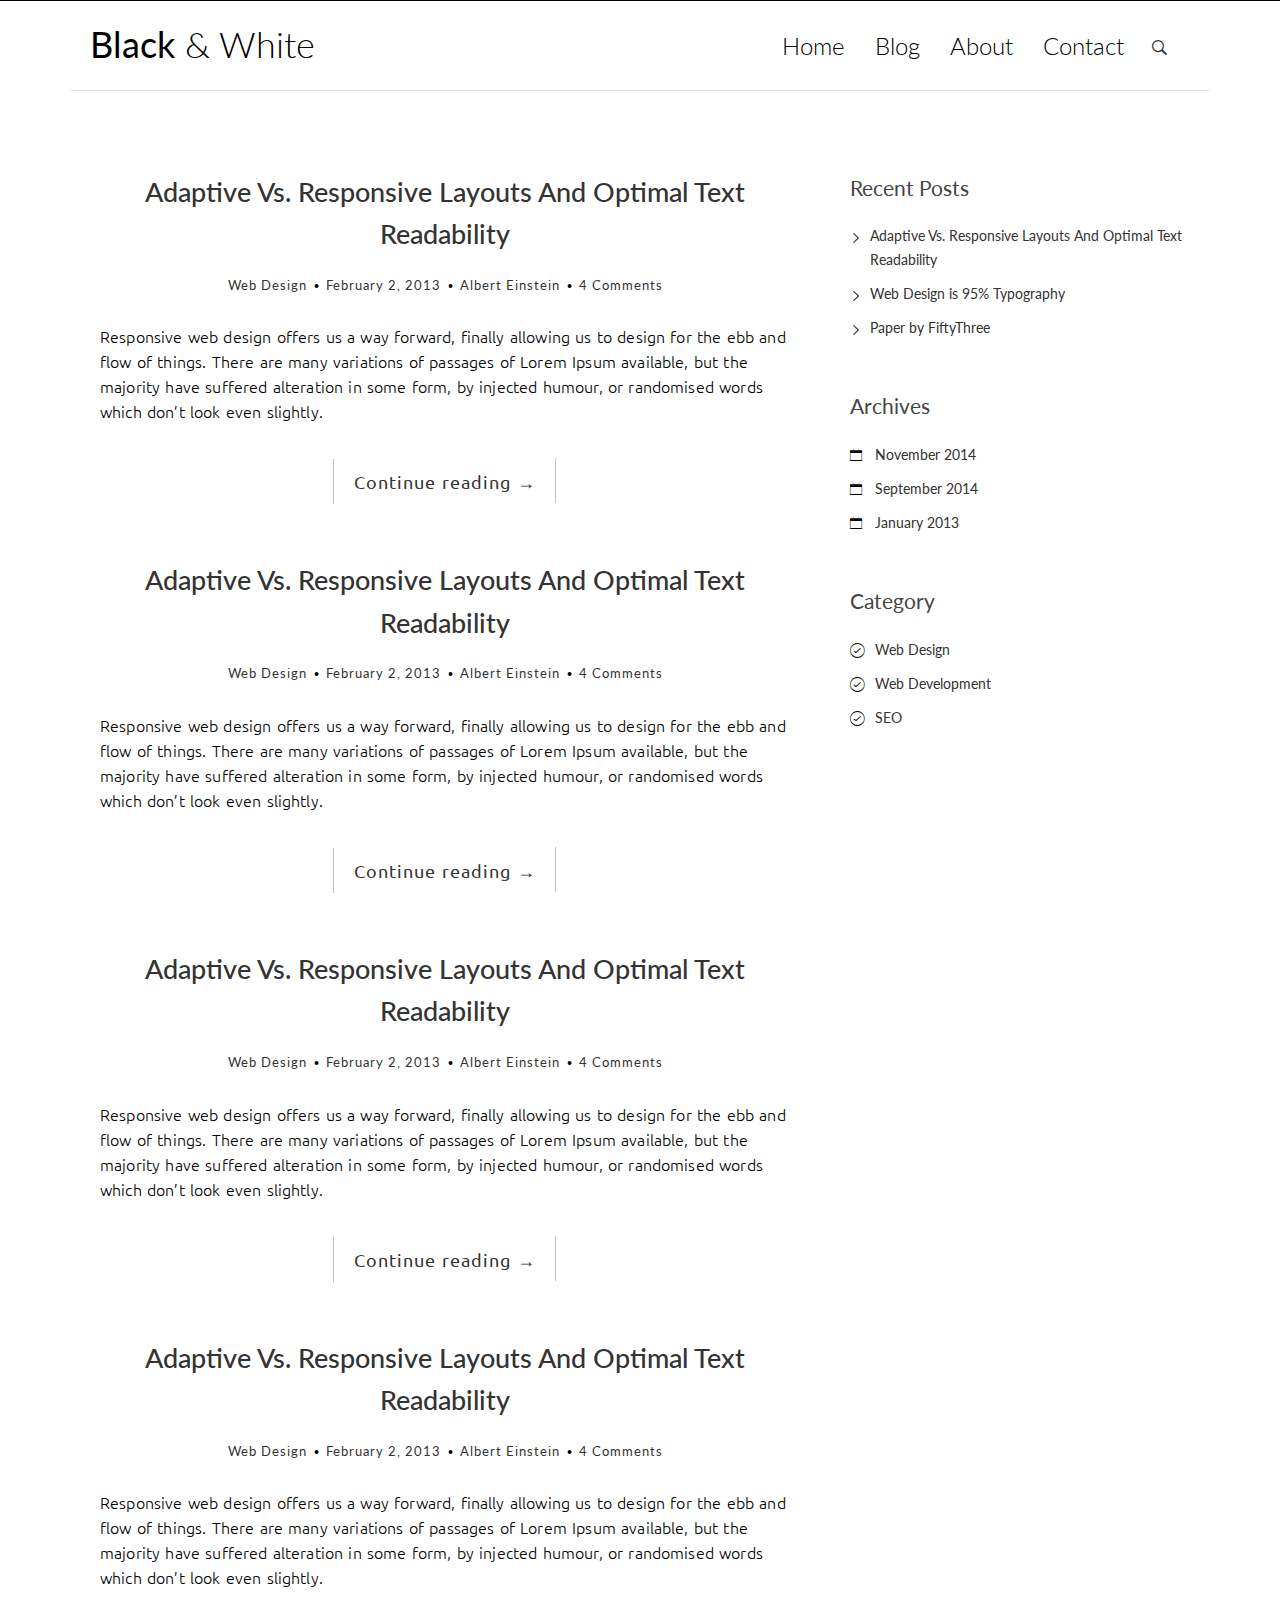
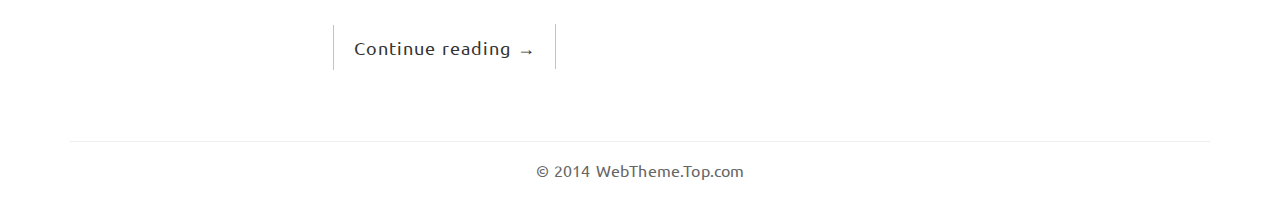
<file: index.html>
<!DOCTYPE html>
  <!----

  ██     ██ ███████ ██████  ████████ ██   ██ ███████ ███    ███ ███████    ████████  ██████  ██████  
  ██     ██ ██      ██   ██    ██    ██   ██ ██      ████  ████ ██            ██    ██    ██ ██   ██ 
  ██  █  ██ █████   ██████     ██    ███████ █████   ██ ████ ██ █████         ██    ██    ██ ██████  
  ██ ███ ██ ██      ██   ██    ██    ██   ██ ██      ██  ██  ██ ██            ██    ██    ██ ██      
   ███ ███  ███████ ██████     ██    ██   ██ ███████ ██      ██ ███████ ██    ██     ██████  ██      
     
              __Collect and Distribute__
                https://www.webtheme.top
  ---->
  

  <!DOCTYPE html>
  <!----

  ██     ██ ███████ ██████  ████████ ██   ██ ███████ ███    ███ ███████    ████████  ██████  ██████  
  ██     ██ ██      ██   ██    ██    ██   ██ ██      ████  ████ ██            ██    ██    ██ ██   ██ 
  ██  █  ██ █████   ██████     ██    ███████ █████   ██ ████ ██ █████         ██    ██    ██ ██████  
  ██ ███ ██ ██      ██   ██    ██    ██   ██ ██      ██  ██  ██ ██            ██    ██    ██ ██      
   ███ ███  ███████ ██████     ██    ██   ██ ███████ ██      ██ ███████ ██    ██     ██████  ██      
     
              __Collect and Distribute__
                https://www.webtheme.top
  ---->
  
	<head>
		<title>Black &amp; White</title>

		<!-- meta -->
		<meta charset="UTF-8">
	    <meta name="viewport" content="width=device-width, initial-scale=1">

	    <!-- css -->
		<link rel="stylesheet" href="css/bootstrap.min.css">
		<link rel="stylesheet" href="css/ionicons.min.css">
		<link rel="stylesheet" href="css/pace.css">
	    <link rel="stylesheet" href="css/custom.css">

	    <!-- js -->
	    <script src="js/jquery-2.1.3.min.js"></script>
	    <script src="js/bootstrap.min.js"></script>
	    <script src="js/pace.min.js"></script>
	    <script src="js/modernizr.custom.js"></script>
	</head>

	<body>
		<div class="container">	
			<header id="site-header">
				<div class="row">
					<div class="col-md-4 col-sm-5 col-xs-8">
						<div class="logo">
							<h1><a href="index.html"><b>Black</b> &amp; White</a></h1>
						</div>
					</div><!-- col-md-4 -->
					<div class="col-md-8 col-sm-7 col-xs-4">
						<nav class="main-nav" role="navigation">
							<div class="navbar-header">
  								<button type="button" id="trigger-overlay" class="navbar-toggle">
    								<span class="ion-navicon"></span>
  								</button>
							</div>

							<div class="collapse navbar-collapse" id="bs-example-navbar-collapse-1">
  								<ul class="nav navbar-nav navbar-right">
    								<li class="cl-effect-11"><a href="index.html" data-hover="Home">Home</a></li>
    								<li class="cl-effect-11"><a href="full-width.html" data-hover="Blog">Blog</a></li>
    								<li class="cl-effect-11"><a href="about.html" data-hover="About">About</a></li>
    								<li class="cl-effect-11"><a href="contact.html" data-hover="Contact">Contact</a></li>
  								</ul>
							</div><!-- /.navbar-collapse -->
						</nav>
						<div id="header-search-box">
							<a id="search-menu" href="#"><span id="search-icon" class="ion-ios-search-strong"></span></a>
							<div id="search-form" class="search-form">
								<form role="search" method="get" id="searchform" action="#">
									<input type="search" placeholder="Search" required>
									<button type="submit"><span class="ion-ios-search-strong"></span></button>
								</form>				
							</div>
						</div>
					</div><!-- col-md-8 -->
				</div>
			</header>
		</div>

		<div class="content-body">
			<div class="container">
				<div class="row">
					<main class="col-md-8">
						<article class="post post-1">
							<header class="entry-header">
								<h1 class="entry-title">
									<a href="single.html">Adaptive Vs. Responsive Layouts And Optimal Text Readability</a>
								</h1>
								<div class="entry-meta">
									<span class="post-category"><a href="#">Web Design</a></span>
			
									<span class="post-date"><a href="#"><time class="entry-date" datetime="2012-11-09T23:15:57+00:00">February 2, 2013</time></a></span>
			
									<span class="post-author"><a href="#">Albert Einstein</a></span>
			
									<span class="comments-link"><a href="#">4 Comments</a></span>
								</div>
							</header>
							<div class="entry-content clearfix">
								<p>Responsive web design offers us a way forward, finally allowing us to design for the ebb and flow of things. There are many variations of passages of Lorem Ipsum available, but the majority have suffered alteration in some form, by injected humour, or randomised words which don’t look even slightly.</p>
								<div class="read-more cl-effect-14">
									<a href="single.html" class="more-link">Continue reading <span class="meta-nav">→</span></a>
								</div>
							</div>
						</article>

						<article class="post post-2">
							<header class="entry-header">
								<h1 class="entry-title">
									<a href="single.html">Adaptive Vs. Responsive Layouts And Optimal Text Readability</a>
								</h1>
								<div class="entry-meta">
									<span class="post-category"><a href="#">Web Design</a></span>
			
									<span class="post-date"><a href="#"><time class="entry-date" datetime="2012-11-09T23:15:57+00:00">February 2, 2013</time></a></span>
			
									<span class="post-author"><a href="#">Albert Einstein</a></span>
			
									<span class="comments-link"><a href="#">4 Comments</a></span>
								</div>
							</header>
							<div class="entry-content clearfix">
								<p>Responsive web design offers us a way forward, finally allowing us to design for the ebb and flow of things. There are many variations of passages of Lorem Ipsum available, but the majority have suffered alteration in some form, by injected humour, or randomised words which don’t look even slightly.</p>
								<div class="read-more cl-effect-14">
									<a href="single.html" class="more-link">Continue reading <span class="meta-nav">→</span></a>
								</div>
							</div>
						</article>

						<article class="post post-3">
							<header class="entry-header">
								<h1 class="entry-title">
									<a href="single.html">Adaptive Vs. Responsive Layouts And Optimal Text Readability</a>
								</h1>
								<div class="entry-meta">
									<span class="post-category"><a href="#">Web Design</a></span>
			
									<span class="post-date"><a href="#"><time class="entry-date" datetime="2012-11-09T23:15:57+00:00">February 2, 2013</time></a></span>
			
									<span class="post-author"><a href="#">Albert Einstein</a></span>
			
									<span class="comments-link"><a href="#">4 Comments</a></span>
								</div>
							</header>
							<div class="entry-content clearfix">
								<p>Responsive web design offers us a way forward, finally allowing us to design for the ebb and flow of things. There are many variations of passages of Lorem Ipsum available, but the majority have suffered alteration in some form, by injected humour, or randomised words which don’t look even slightly.</p>
								<div class="read-more cl-effect-14">
									<a href="single.html" class="more-link">Continue reading <span class="meta-nav">→</span></a>
								</div>
							</div>
						</article>

						<article class="post post-4">
							<header class="entry-header">
								<h1 class="entry-title">
									<a href="single.html">Adaptive Vs. Responsive Layouts And Optimal Text Readability</a>
								</h1>
								<div class="entry-meta">
									<span class="post-category"><a href="#">Web Design</a></span>
			
									<span class="post-date"><a href="#"><time class="entry-date" datetime="2012-11-09T23:15:57+00:00">February 2, 2013</time></a></span>
			
									<span class="post-author"><a href="#">Albert Einstein</a></span>
			
									<span class="comments-link"><a href="#">4 Comments</a></span>
								</div>
							</header>
							<div class="entry-content clearfix">
								<p>Responsive web design offers us a way forward, finally allowing us to design for the ebb and flow of things. There are many variations of passages of Lorem Ipsum available, but the majority have suffered alteration in some form, by injected humour, or randomised words which don’t look even slightly.</p>
								<div class="read-more cl-effect-14">
									<a href="single.html" class="more-link">Continue reading <span class="meta-nav">→</span></a>
								</div>
							</div>
						</article>
					</main>
					<aside class="col-md-4">
						<div class="widget widget-recent-posts">		
							<h3 class="widget-title">Recent Posts</h3>		
							<ul>
								<li>
									<a href="#">Adaptive Vs. Responsive Layouts And Optimal Text Readability</a>
								</li>
								<li>
									<a href="#">Web Design is 95% Typography</a>
								</li>
								<li>
									<a href="#">Paper by FiftyThree</a>
								</li>
							</ul>
						</div>
						<div class="widget widget-archives">		
							<h3 class="widget-title">Archives</h3>		
							<ul>
								<li>
									<a href="#">November 2014</a>
								</li>
								<li>
									<a href="#">September 2014</a>
								</li>
								<li>
									<a href="#">January 2013</a>
								</li>
							</ul>
						</div>

						<div class="widget widget-category">		
							<h3 class="widget-title">Category</h3>		
							<ul>
								<li>
									<a href="#">Web Design</a>
								</li>
								<li>
									<a href="#">Web Development</a>
								</li>
								<li>
									<a href="#">SEO</a>
								</li>
							</ul>
						</div>
					</aside>
				</div>
			</div>
		</div>
		<footer id="site-footer">
			<div class="container">
				<div class="row">
					<div class="col-md-12">
						<p class="copyright">&copy; 2014 WebTheme.Top.com</p>
					</div>
				</div>
			</div>
		</footer>

		<!-- Mobile Menu -->
		<div class="overlay overlay-hugeinc">
			<button type="button" class="overlay-close"><span class="ion-ios-close-empty"></span></button>
			<nav>
				<ul>
					<li><a href="index.html">Home</a></li>
					<li><a href="full-width.html">Blog</a></li>
					<li><a href="about.html">About</a></li>
					<li><a href="contact.html">Contact</a></li>
				</ul>
			</nav>
		</div>

		<script src="js/script.js"></script>

	</body>
</html>
</file>
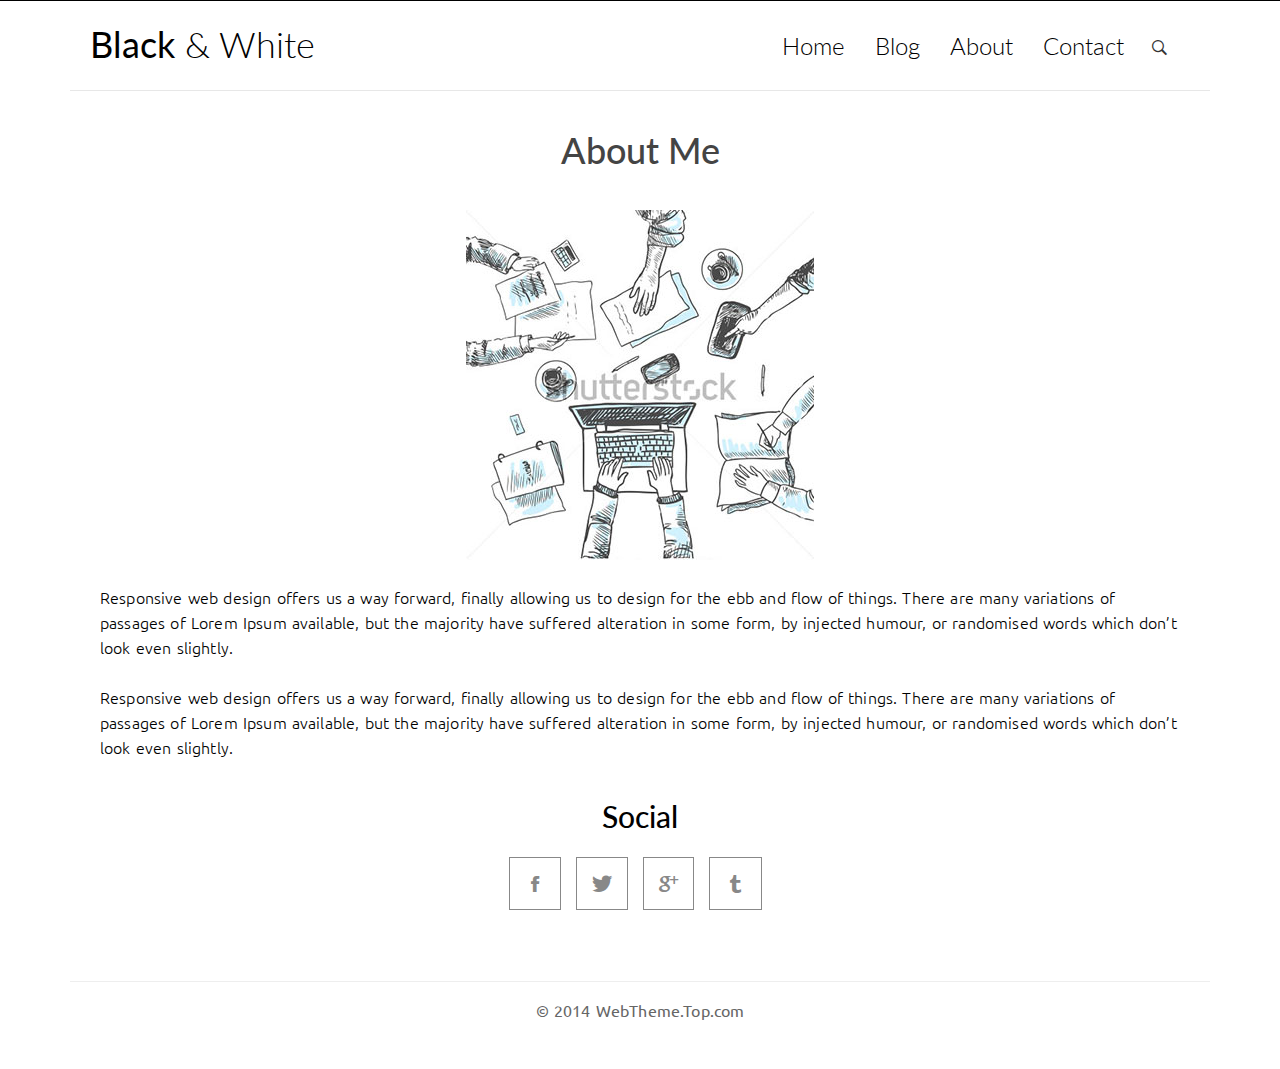
<file: about.html>
<!DOCTYPE html>
  <!----

  ██     ██ ███████ ██████  ████████ ██   ██ ███████ ███    ███ ███████    ████████  ██████  ██████  
  ██     ██ ██      ██   ██    ██    ██   ██ ██      ████  ████ ██            ██    ██    ██ ██   ██ 
  ██  █  ██ █████   ██████     ██    ███████ █████   ██ ████ ██ █████         ██    ██    ██ ██████  
  ██ ███ ██ ██      ██   ██    ██    ██   ██ ██      ██  ██  ██ ██            ██    ██    ██ ██      
   ███ ███  ███████ ██████     ██    ██   ██ ███████ ██      ██ ███████ ██    ██     ██████  ██      
     
              __Collect and Distribute__
                https://www.webtheme.top
  ---->
  

  <!DOCTYPE html>
  <!----

  ██     ██ ███████ ██████  ████████ ██   ██ ███████ ███    ███ ███████    ████████  ██████  ██████  
  ██     ██ ██      ██   ██    ██    ██   ██ ██      ████  ████ ██            ██    ██    ██ ██   ██ 
  ██  █  ██ █████   ██████     ██    ███████ █████   ██ ████ ██ █████         ██    ██    ██ ██████  
  ██ ███ ██ ██      ██   ██    ██    ██   ██ ██      ██  ██  ██ ██            ██    ██    ██ ██      
   ███ ███  ███████ ██████     ██    ██   ██ ███████ ██      ██ ███████ ██    ██     ██████  ██      
     
              __Collect and Distribute__
                https://www.webtheme.top
  ---->
  
	<head>
		<title>Black &amp; White</title>

		<!-- meta -->
		<meta charset="UTF-8">
	    <meta name="viewport" content="width=device-width, initial-scale=1">

	    <!-- css -->
		<link rel="stylesheet" href="css/bootstrap.min.css">
		<link rel="stylesheet" href="css/ionicons.min.css">
		<link rel="stylesheet" href="css/pace.css">
	    <link rel="stylesheet" href="css/custom.css">

	    <!-- js -->
	    <script src="js/jquery-2.1.3.min.js"></script>
	    <script src="js/bootstrap.min.js"></script>
	    <script src="js/pace.min.js"></script>
	    <script src="js/modernizr.custom.js"></script>
	</head>

	<body id="page">
		<div class="container">	
			<header id="site-header">
				<div class="row">
					<div class="col-md-4 col-sm-5 col-xs-8">
						<div class="logo">
							<h1><a href="index.html"><b>Black</b> &amp; White</a></h1>
						</div>
					</div><!-- col-md-4 -->
					<div class="col-md-8 col-sm-7 col-xs-4">
						<nav class="main-nav" role="navigation">
							<div class="navbar-header">
  								<button type="button" id="trigger-overlay" class="navbar-toggle">
    								<span class="ion-navicon"></span>
  								</button>
							</div>

							<div class="collapse navbar-collapse" id="bs-example-navbar-collapse-1">
  								<ul class="nav navbar-nav navbar-right">
    								<li class="cl-effect-11"><a href="index.html" data-hover="Home">Home</a></li>
    								<li class="cl-effect-11"><a href="full-width.html" data-hover="Blog">Blog</a></li>
    								<li class="cl-effect-11"><a href="about.html" data-hover="About">About</a></li>
    								<li class="cl-effect-11"><a href="contact.html" data-hover="Contact">Contact</a></li>
  								</ul>
							</div><!-- /.navbar-collapse -->
						</nav>
						<div id="header-search-box">
							<a id="search-menu" href="#"><span id="search-icon" class="ion-ios-search-strong"></span></a>
							<div id="search-form" class="search-form">
								<form role="search" method="get" id="searchform" action="#">
									<input type="search" placeholder="Search" required>
									<button type="submit"><span class="ion-ios-search-strong"></span></button>
								</form>				
							</div>
						</div>
					</div><!-- col-md-8 -->
				</div>
			</header>
		</div>

		<div class="content-body">
			<div class="container">
				<div class="row">
					<main class="col-md-12">
						<h1 class="page-title">About Me</h1>
						<article class="post">
							<div class="entry-content clearfix">
								<figure class="img-responsive-center">
									<img class="img-responsive" src="img/me.jpg" alt="Developer Image">
								</figure>
								<p>Responsive web design offers us a way forward, finally allowing us to design for the ebb and flow of things. There are many variations of passages of Lorem Ipsum available, but the majority have suffered alteration in some form, by injected humour, or randomised words which don’t look even slightly.</p>
								<p>Responsive web design offers us a way forward, finally allowing us to design for the ebb and flow of things. There are many variations of passages of Lorem Ipsum available, but the majority have suffered alteration in some form, by injected humour, or randomised words which don’t look even slightly.</p>
								<div class="height-40px"></div>
								<h2 class="title text-center">Social</h2>
								<ul class="social">
									<li class="facebook"><a href="#"><span class="ion-social-facebook"></span></a></li>
									<li class="twitter"><a href="#"><span class="ion-social-twitter"></span></a></li>
									<li class="google-plus"><a href="#"><span class="ion-social-googleplus"></span></a></li>
									<li class="tumblr"><a href="#"><span class="ion-social-tumblr"></span></a></li>
								</ul>
							</div>
						</article>
					</main>
				</div>
			</div>
		</div>
		<footer id="site-footer">
			<div class="container">
				<div class="row">
					<div class="col-md-12">
						<p class="copyright">&copy; 2014 WebTheme.Top.com</p>
					</div>
				</div>
			</div>
		</footer>

		<!-- Mobile Menu -->
		<div class="overlay overlay-hugeinc">
			<button type="button" class="overlay-close"><span class="ion-ios-close-empty"></span></button>
			<nav>
				<ul>
					<li><a href="index.html">Home</a></li>
					<li><a href="full-width.html">Blog</a></li>
					<li><a href="about.html">About</a></li>
					<li><a href="contact.html">Contact</a></li>
				</ul>
			</nav>
		</div>

		<script src="js/script.js"></script>
		
	</body>
</html>
</file>
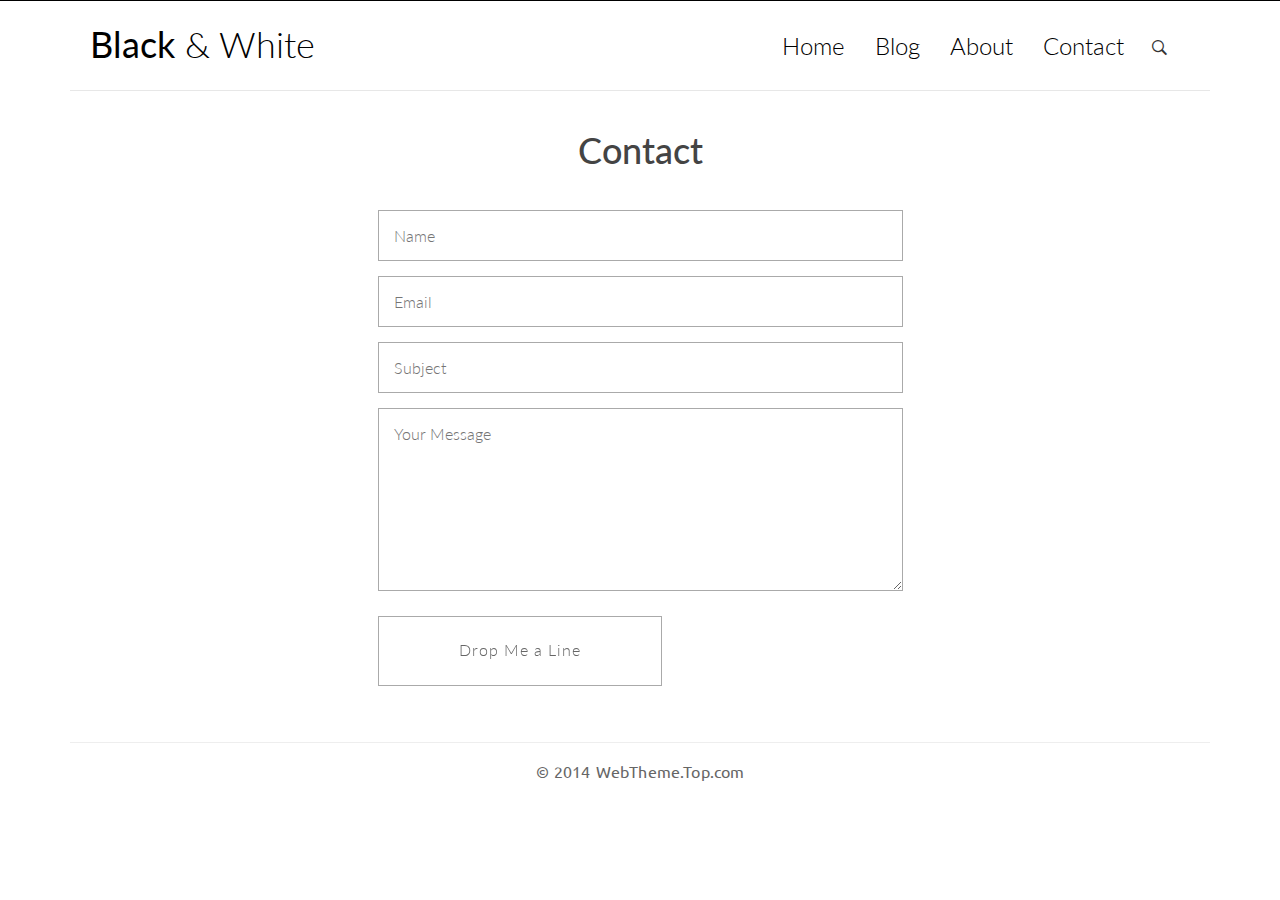
<file: contact.html>
<!DOCTYPE html>
  <!----

  ██     ██ ███████ ██████  ████████ ██   ██ ███████ ███    ███ ███████    ████████  ██████  ██████  
  ██     ██ ██      ██   ██    ██    ██   ██ ██      ████  ████ ██            ██    ██    ██ ██   ██ 
  ██  █  ██ █████   ██████     ██    ███████ █████   ██ ████ ██ █████         ██    ██    ██ ██████  
  ██ ███ ██ ██      ██   ██    ██    ██   ██ ██      ██  ██  ██ ██            ██    ██    ██ ██      
   ███ ███  ███████ ██████     ██    ██   ██ ███████ ██      ██ ███████ ██    ██     ██████  ██      
     
              __Collect and Distribute__
                https://www.webtheme.top
  ---->
  

  <!DOCTYPE html>
  <!----

  ██     ██ ███████ ██████  ████████ ██   ██ ███████ ███    ███ ███████    ████████  ██████  ██████  
  ██     ██ ██      ██   ██    ██    ██   ██ ██      ████  ████ ██            ██    ██    ██ ██   ██ 
  ██  █  ██ █████   ██████     ██    ███████ █████   ██ ████ ██ █████         ██    ██    ██ ██████  
  ██ ███ ██ ██      ██   ██    ██    ██   ██ ██      ██  ██  ██ ██            ██    ██    ██ ██      
   ███ ███  ███████ ██████     ██    ██   ██ ███████ ██      ██ ███████ ██    ██     ██████  ██      
     
              __Collect and Distribute__
                https://www.webtheme.top
  ---->
  
	<head>
		<title>Black &amp; White</title>

		<!-- meta -->
		<meta charset="UTF-8">
	    <meta name="viewport" content="width=device-width, initial-scale=1">

	    <!-- css -->
		<link rel="stylesheet" href="css/bootstrap.min.css">
		<link rel="stylesheet" href="css/ionicons.min.css">
		<link rel="stylesheet" href="css/pace.css">
	    <link rel="stylesheet" href="css/custom.css">

	    <!-- js -->
	    <script src="js/jquery-2.1.3.min.js"></script>
	    <script src="js/bootstrap.min.js"></script>
	    <script src="js/pace.min.js"></script>
	    <script src="js/modernizr.custom.js"></script>
	</head>

	<body id="page">
		<div class="container">	
			<header id="site-header">
				<div class="row">
					<div class="col-md-4 col-sm-5 col-xs-8">
						<div class="logo">
							<h1><a href="index.html"><b>Black</b> &amp; White</a></h1>
						</div>
					</div><!-- col-md-4 -->
					<div class="col-md-8 col-sm-7 col-xs-4">
						<nav class="main-nav" role="navigation">
							<div class="navbar-header">
  								<button type="button" id="trigger-overlay" class="navbar-toggle">
    								<span class="ion-navicon"></span>
  								</button>
							</div>

							<div class="collapse navbar-collapse" id="bs-example-navbar-collapse-1">
  								<ul class="nav navbar-nav navbar-right">
    								<li class="cl-effect-11"><a href="index.html" data-hover="Home">Home</a></li>
    								<li class="cl-effect-11"><a href="full-width.html" data-hover="Blog">Blog</a></li>
    								<li class="cl-effect-11"><a href="about.html" data-hover="About">About</a></li>
    								<li class="cl-effect-11"><a href="contact.html" data-hover="Contact">Contact</a></li>
  								</ul>
							</div><!-- /.navbar-collapse -->
						</nav>
						<div id="header-search-box">
							<a id="search-menu" href="#"><span id="search-icon" class="ion-ios-search-strong"></span></a>
							<div id="search-form" class="search-form">
								<form role="search" method="get" id="searchform" action="#">
									<input type="search" placeholder="Search" required>
									<button type="submit"><span class="ion-ios-search-strong"></span></button>
								</form>				
							</div>
						</div>
					</div><!-- col-md-8 -->
				</div>
			</header>
		</div>

		<div class="content-body">
			<div class="container">
				<div class="row">
					<main class="col-md-12">
						<h1 class="page-title">Contact</h1>
						<article class="post">
							<div class="entry-content clearfix">
								<form action="#" method="post" class="contact-form">
									<div class="row">
										<div class="col-md-6 col-md-offset-3">
											<input type="text" name="name" placeholder="Name" required>
											<input type="email" name="email" placeholder="Email" required>
											<input type="text" name="subject" placeholder="Subject" required>
											<textarea name="message" rows="7" placeholder="Your Message" required></textarea>
											<button class="btn-send btn-5 btn-5b ion-ios-paperplane"><span>Drop Me a Line</span></button>
										</div>
									</div>	<!-- row -->
								</form>
							</div>
						</article>
					</main>
				</div>
			</div>
		</div>
		<footer id="site-footer">
			<div class="container">
				<div class="row">
					<div class="col-md-12">
						<p class="copyright">&copy; 2014 WebTheme.Top.com</p>
					</div>
				</div>
			</div>
		</footer>

		<!-- Mobile Menu -->
		<div class="overlay overlay-hugeinc">
			<button type="button" class="overlay-close"><span class="ion-ios-close-empty"></span></button>
			<nav>
				<ul>
					<li><a href="index.html">Home</a></li>
					<li><a href="full-width.html">Blog</a></li>
					<li><a href="about.html">About</a></li>
					<li><a href="contact.html">Contact</a></li>
				</ul>
			</nav>
		</div>

		<script src="js/script.js"></script>
		
	</body>
</html>
</file>
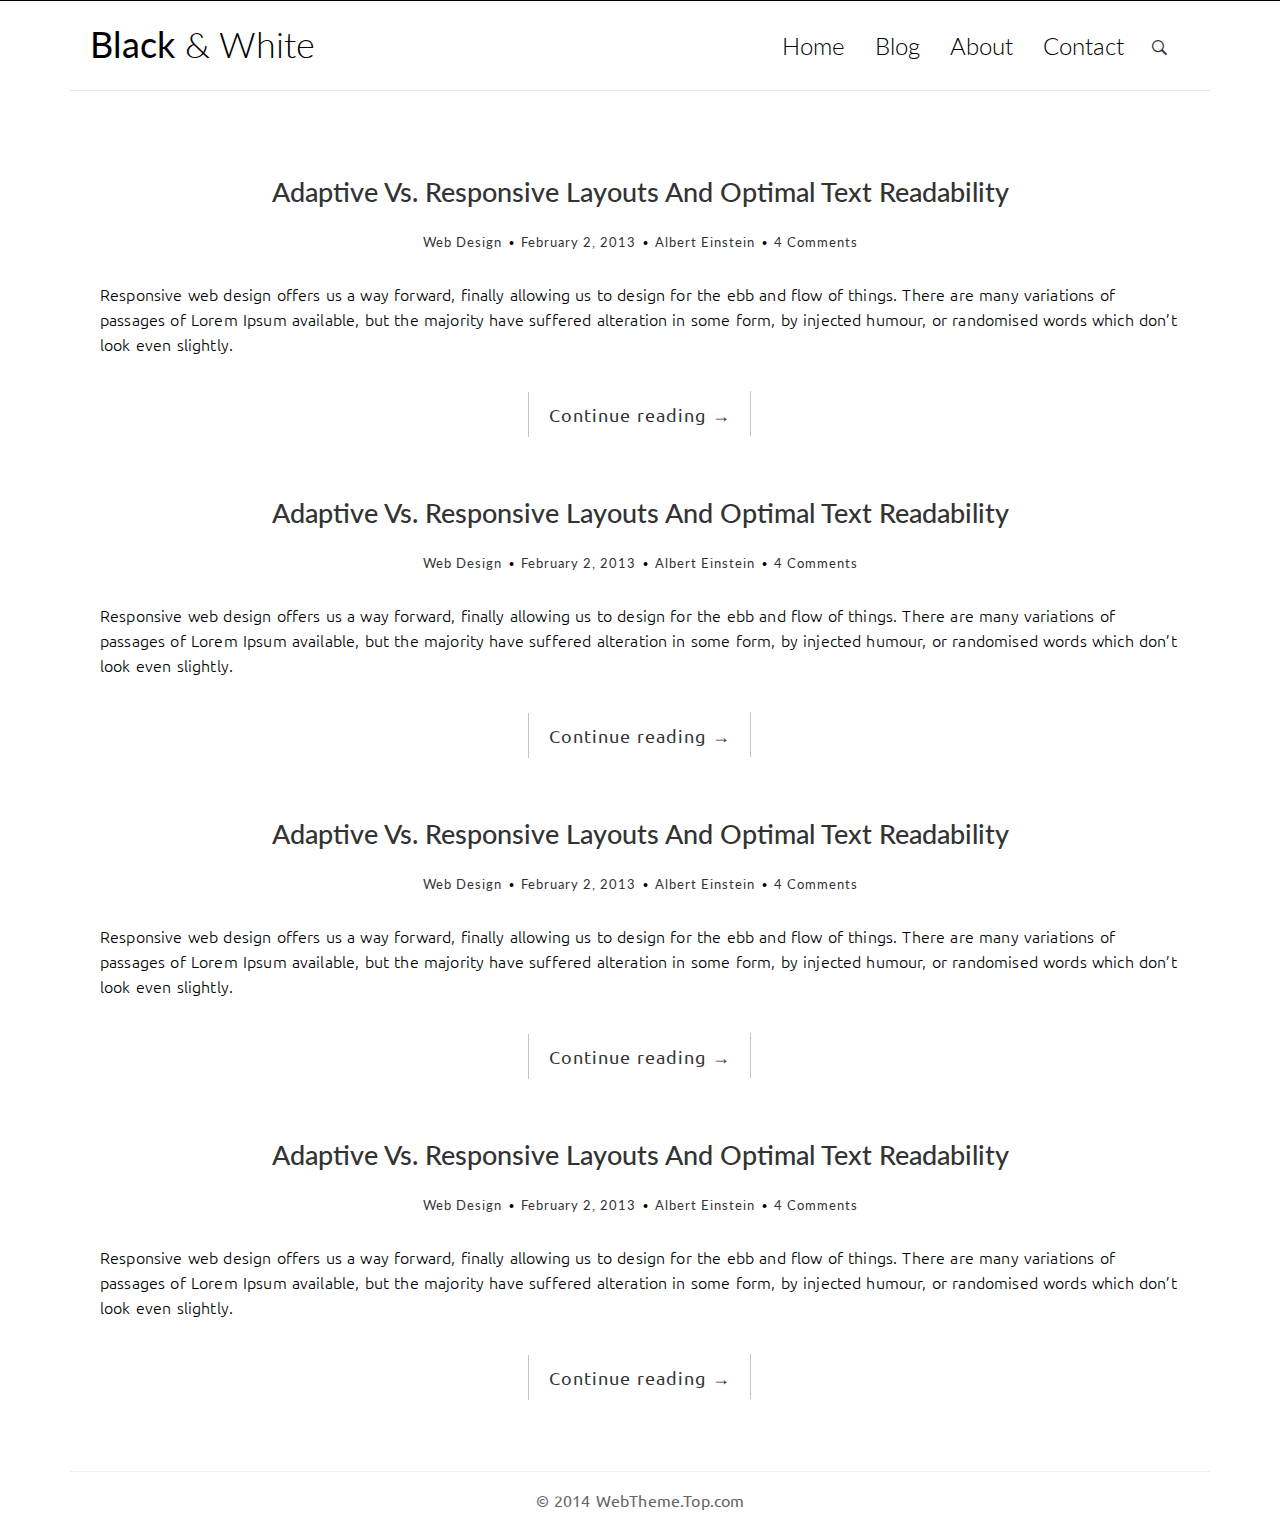
<file: full-width.html>
<!DOCTYPE html>
  <!----

  ██     ██ ███████ ██████  ████████ ██   ██ ███████ ███    ███ ███████    ████████  ██████  ██████  
  ██     ██ ██      ██   ██    ██    ██   ██ ██      ████  ████ ██            ██    ██    ██ ██   ██ 
  ██  █  ██ █████   ██████     ██    ███████ █████   ██ ████ ██ █████         ██    ██    ██ ██████  
  ██ ███ ██ ██      ██   ██    ██    ██   ██ ██      ██  ██  ██ ██            ██    ██    ██ ██      
   ███ ███  ███████ ██████     ██    ██   ██ ███████ ██      ██ ███████ ██    ██     ██████  ██      
     
              __Collect and Distribute__
                https://www.webtheme.top
  ---->
  

  <!DOCTYPE html>
  <!----

  ██     ██ ███████ ██████  ████████ ██   ██ ███████ ███    ███ ███████    ████████  ██████  ██████  
  ██     ██ ██      ██   ██    ██    ██   ██ ██      ████  ████ ██            ██    ██    ██ ██   ██ 
  ██  █  ██ █████   ██████     ██    ███████ █████   ██ ████ ██ █████         ██    ██    ██ ██████  
  ██ ███ ██ ██      ██   ██    ██    ██   ██ ██      ██  ██  ██ ██            ██    ██    ██ ██      
   ███ ███  ███████ ██████     ██    ██   ██ ███████ ██      ██ ███████ ██    ██     ██████  ██      
     
              __Collect and Distribute__
                https://www.webtheme.top
  ---->
  
	<head>
		<title>Black &amp; White</title>

		<!-- meta -->
		<meta charset="UTF-8">
	    <meta name="viewport" content="width=device-width, initial-scale=1">

	    <!-- css -->
		<link rel="stylesheet" href="css/bootstrap.min.css">
		<link rel="stylesheet" href="css/ionicons.min.css">
		<link rel="stylesheet" href="css/pace.css">
	    <link rel="stylesheet" href="css/custom.css">

	    <!-- js -->
	    <script src="js/jquery-2.1.3.min.js"></script>
	    <script src="js/bootstrap.min.js"></script>
	    <script src="js/pace.min.js"></script>
	    <script src="js/modernizr.custom.js"></script>
	</head>

	<body>
		<div class="container">	
			<header id="site-header">
				<div class="row">
					<div class="col-md-4 col-sm-5 col-xs-8">
						<div class="logo">
							<h1><a href="index.html"><b>Black</b> &amp; White</a></h1>
						</div>
					</div><!-- col-md-4 -->
					<div class="col-md-8 col-sm-7 col-xs-4">
						<nav class="main-nav" role="navigation">
							<div class="navbar-header">
  								<button type="button" id="trigger-overlay" class="navbar-toggle">
    								<span class="ion-navicon"></span>
  								</button>
							</div>

							<div class="collapse navbar-collapse" id="bs-example-navbar-collapse-1">
  								<ul class="nav navbar-nav navbar-right">
    								<li class="cl-effect-11"><a href="index.html" data-hover="Home">Home</a></li>
    								<li class="cl-effect-11"><a href="full-width.html" data-hover="Blog">Blog</a></li>
    								<li class="cl-effect-11"><a href="about.html" data-hover="About">About</a></li>
    								<li class="cl-effect-11"><a href="contact.html" data-hover="Contact">Contact</a></li>
  								</ul>
							</div><!-- /.navbar-collapse -->
						</nav>
						<div id="header-search-box">
							<a id="search-menu" href="#"><span id="search-icon" class="ion-ios-search-strong"></span></a>
							<div id="search-form" class="search-form">
								<form role="search" method="get" id="searchform" action="#">
									<input type="search" placeholder="Search" required>
									<button type="submit"><span class="ion-ios-search-strong"></span></button>
								</form>				
							</div>
						</div>
					</div><!-- col-md-8 -->
				</div>
			</header>
		</div>

		<div class="content-body">
			<div class="container">
				<div class="row">
					<main class="col-md-12">
						<article class="post post-1">
							<header class="entry-header">
								<h1 class="entry-title">
									<a href="single.html">Adaptive Vs. Responsive Layouts And Optimal Text Readability</a>
								</h1>
								<div class="entry-meta">
									<span class="post-category"><a href="#">Web Design</a></span>
			
									<span class="post-date"><a href="#"><time class="entry-date" datetime="2012-11-09T23:15:57+00:00">February 2, 2013</time></a></span>
			
									<span class="post-author"><a href="#">Albert Einstein</a></span>
			
									<span class="comments-link"><a href="">4 Comments</a></span>
								</div>
							</header>
							<div class="entry-content clearfix">
								<p>Responsive web design offers us a way forward, finally allowing us to design for the ebb and flow of things. There are many variations of passages of Lorem Ipsum available, but the majority have suffered alteration in some form, by injected humour, or randomised words which don’t look even slightly.</p>
								<div class="read-more cl-effect-14">
									<a href="#" class="more-link">Continue reading <span class="meta-nav">→</span></a>
								</div>
							</div>
						</article>

						<article class="post post-2">
							<header class="entry-header">
								<h1 class="entry-title">
									<a href="single.html">Adaptive Vs. Responsive Layouts And Optimal Text Readability</a>
								</h1>
								<div class="entry-meta">
									<span class="post-category"><a href="#">Web Design</a></span>
			
									<span class="post-date"><a href="#"><time class="entry-date" datetime="2012-11-09T23:15:57+00:00">February 2, 2013</time></a></span>
			
									<span class="post-author"><a href="#">Albert Einstein</a></span>
			
									<span class="comments-link"><a href="#">4 Comments</a></span>
								</div>
							</header>
							<div class="entry-content clearfix">
								<p>Responsive web design offers us a way forward, finally allowing us to design for the ebb and flow of things. There are many variations of passages of Lorem Ipsum available, but the majority have suffered alteration in some form, by injected humour, or randomised words which don’t look even slightly.</p>
								<div class="read-more cl-effect-14">
									<a href="#" class="more-link">Continue reading <span class="meta-nav">→</span></a>
								</div>
							</div>
						</article>

						<article class="post post-3">
							<header class="entry-header">
								<h1 class="entry-title">
									<a href="single.html">Adaptive Vs. Responsive Layouts And Optimal Text Readability</a>
								</h1>
								<div class="entry-meta">
									<span class="post-category"><a href="#" rel="category tag">Web Design</a></span>
			
									<span class="post-date"><a href="#"><time class="entry-date" datetime="2012-11-09T23:15:57+00:00">February 2, 2013</time></a></span>
			
									<span class="post-author"><a href="#">Albert Einstein</a></span>
			
									<span class="comments-link"><a href="#">4 Comments</a></span>
								</div>
							</header>
							<div class="entry-content clearfix">
								<p>Responsive web design offers us a way forward, finally allowing us to design for the ebb and flow of things. There are many variations of passages of Lorem Ipsum available, but the majority have suffered alteration in some form, by injected humour, or randomised words which don’t look even slightly.</p>
								<div class="read-more cl-effect-14">
									<a href="#" class="more-link">Continue reading <span class="meta-nav">→</span></a>
								</div>
							</div>
						</article>

						<article class="post post-4">
							<header class="entry-header">
								<h1 class="entry-title">
									<a href="single.html">Adaptive Vs. Responsive Layouts And Optimal Text Readability</a>
								</h1>
								<div class="entry-meta">
									<span class="post-category"><a href="#" rel="category tag">Web Design</a></span>
			
									<span class="post-date"><a href="#"><time class="entry-date" datetime="2012-11-09T23:15:57+00:00">February 2, 2013</time></a></span>
			
									<span class="post-author"><a href="#">Albert Einstein</a></span>
			
									<span class="comments-link"><a href="#">4 Comments</a></span>
								</div>
							</header>
							<div class="entry-content clearfix">
								<p>Responsive web design offers us a way forward, finally allowing us to design for the ebb and flow of things. There are many variations of passages of Lorem Ipsum available, but the majority have suffered alteration in some form, by injected humour, or randomised words which don’t look even slightly.</p>
								<div class="read-more cl-effect-14">
									<a href="#" class="more-link">Continue reading <span class="meta-nav">→</span></a>
								</div>
							</div>
						</article>
					</main>
				</div>
			</div>
		</div>
		<footer id="site-footer">
			<div class="container">
				<div class="row">
					<div class="col-md-12">
						<p class="copyright">&copy; 2014 WebTheme.Top.com</p>
					</div>
				</div>
			</div>
		</footer>

		<!-- Mobile Menu -->
		<div class="overlay overlay-hugeinc">
			<button type="button" class="overlay-close"><span class="ion-ios-close-empty"></span></button>
			<nav>
				<ul>
					<li><a href="index.html">Home</a></li>
					<li><a href="full-width.html">Blog</a></li>
					<li><a href="about.html">About</a></li>
					<li><a href="contact.html">Contact</a></li>
				</ul>
			</nav>
		</div>

		<script src="js/script.js"></script>

	</body>
</html>
</file>
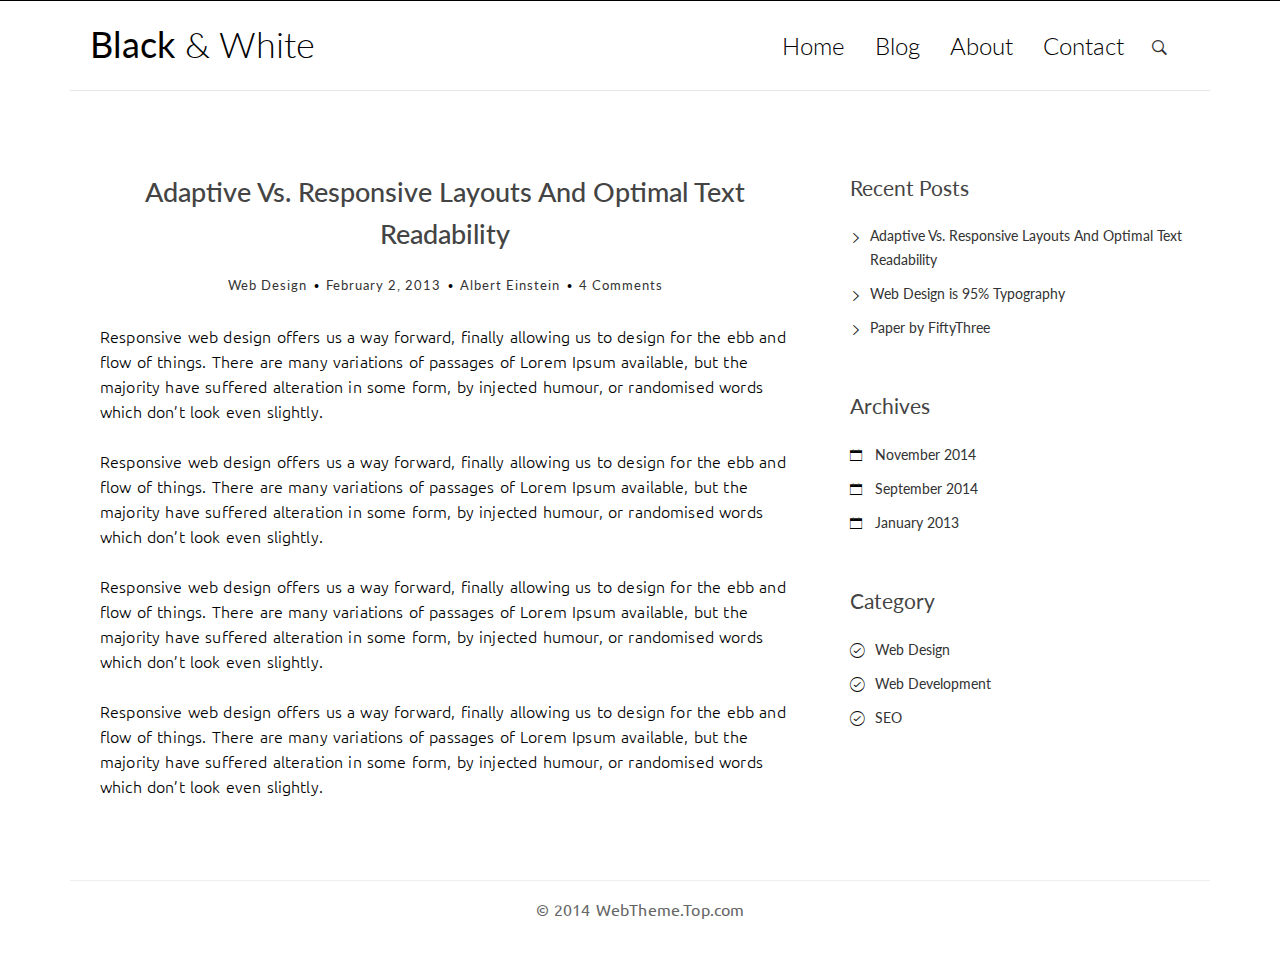
<file: single.html>
<!DOCTYPE html>
  <!----

  ██     ██ ███████ ██████  ████████ ██   ██ ███████ ███    ███ ███████    ████████  ██████  ██████  
  ██     ██ ██      ██   ██    ██    ██   ██ ██      ████  ████ ██            ██    ██    ██ ██   ██ 
  ██  █  ██ █████   ██████     ██    ███████ █████   ██ ████ ██ █████         ██    ██    ██ ██████  
  ██ ███ ██ ██      ██   ██    ██    ██   ██ ██      ██  ██  ██ ██            ██    ██    ██ ██      
   ███ ███  ███████ ██████     ██    ██   ██ ███████ ██      ██ ███████ ██    ██     ██████  ██      
     
              __Collect and Distribute__
                https://www.webtheme.top
  ---->
  

  <!DOCTYPE html>
  <!----

  ██     ██ ███████ ██████  ████████ ██   ██ ███████ ███    ███ ███████    ████████  ██████  ██████  
  ██     ██ ██      ██   ██    ██    ██   ██ ██      ████  ████ ██            ██    ██    ██ ██   ██ 
  ██  █  ██ █████   ██████     ██    ███████ █████   ██ ████ ██ █████         ██    ██    ██ ██████  
  ██ ███ ██ ██      ██   ██    ██    ██   ██ ██      ██  ██  ██ ██            ██    ██    ██ ██      
   ███ ███  ███████ ██████     ██    ██   ██ ███████ ██      ██ ███████ ██    ██     ██████  ██      
     
              __Collect and Distribute__
                https://www.webtheme.top
  ---->
  
	<head>
		<title>Black &amp; White</title>

		<!-- meta -->
		<meta charset="UTF-8">
	    <meta name="viewport" content="width=device-width, initial-scale=1">

	    <!-- css -->
		<link rel="stylesheet" href="css/bootstrap.min.css">
		<link rel="stylesheet" href="css/ionicons.min.css">
		<link rel="stylesheet" href="css/pace.css">
	    <link rel="stylesheet" href="css/custom.css">

	    <!-- js -->
	    <script src="js/jquery-2.1.3.min.js"></script>
	    <script src="js/bootstrap.min.js"></script>
	    <script src="js/pace.min.js"></script>
	    <script src="js/modernizr.custom.js"></script>
	</head>

	<body id="single">
		<div class="container">	
			<header id="site-header">
				<div class="row">
					<div class="col-md-4 col-sm-5 col-xs-8">
						<div class="logo">
							<h1><a href="index.html"><b>Black</b> &amp; White</a></h1>
						</div>
					</div><!-- col-md-4 -->
					<div class="col-md-8 col-sm-7 col-xs-4">
						<nav class="main-nav" role="navigation">
							<div class="navbar-header">
  								<button type="button" id="trigger-overlay" class="navbar-toggle">
    								<span class="ion-navicon"></span>
  								</button>
							</div>

							<div class="collapse navbar-collapse" id="bs-example-navbar-collapse-1">
  								<ul class="nav navbar-nav navbar-right">
    								<li class="cl-effect-11"><a href="index.html" data-hover="Home">Home</a></li>
    								<li class="cl-effect-11"><a href="full-width.html" data-hover="Blog">Blog</a></li>
    								<li class="cl-effect-11"><a href="about.html" data-hover="About">About</a></li>
    								<li class="cl-effect-11"><a href="contact.html" data-hover="Contact">Contact</a></li>
  								</ul>
							</div><!-- /.navbar-collapse -->
						</nav>
						<div id="header-search-box">
							<a id="search-menu" href="#"><span id="search-icon" class="ion-ios-search-strong"></span></a>
							<div id="search-form" class="search-form">
								<form role="search" method="get" id="searchform" action="#">
									<input type="search" placeholder="Search" required>
									<button type="submit"><span class="ion-ios-search-strong"></span></button>
								</form>				
							</div>
						</div>
					</div><!-- col-md-8 -->
				</div>
			</header>
		</div>

		<div class="content-body">
			<div class="container">
				<div class="row">
					<main class="col-md-8">
						<article class="post post-1">
							<header class="entry-header">
								<h1 class="entry-title">Adaptive Vs. Responsive Layouts And Optimal Text Readability</h1>
								<div class="entry-meta">
									<span class="post-category"><a href="#">Web Design</a></span>
			
									<span class="post-date"><a href="#"><time class="entry-date" datetime="2012-11-09T23:15:57+00:00">February 2, 2013</time></a></span>
			
									<span class="post-author"><a href="#">Albert Einstein</a></span>
			
									<span class="comments-link"><a href="#">4 Comments</a></span>
								</div>
							</header>
							<div class="entry-content clearfix">
								<p>Responsive web design offers us a way forward, finally allowing us to design for the ebb and flow of things. There are many variations of passages of Lorem Ipsum available, but the majority have suffered alteration in some form, by injected humour, or randomised words which don’t look even slightly.</p>
								<p>Responsive web design offers us a way forward, finally allowing us to design for the ebb and flow of things. There are many variations of passages of Lorem Ipsum available, but the majority have suffered alteration in some form, by injected humour, or randomised words which don’t look even slightly.</p>
								<p>Responsive web design offers us a way forward, finally allowing us to design for the ebb and flow of things. There are many variations of passages of Lorem Ipsum available, but the majority have suffered alteration in some form, by injected humour, or randomised words which don’t look even slightly.</p>
								<p>Responsive web design offers us a way forward, finally allowing us to design for the ebb and flow of things. There are many variations of passages of Lorem Ipsum available, but the majority have suffered alteration in some form, by injected humour, or randomised words which don’t look even slightly.</p>
							</div>
						</article>
					</main>
					<aside class="col-md-4">
						<div class="widget widget-recent-posts">		
							<h3 class="widget-title">Recent Posts</h3>		
							<ul>
								<li>
									<a href="#">Adaptive Vs. Responsive Layouts And Optimal Text Readability</a>
								</li>
								<li>
									<a href="#">Web Design is 95% Typography</a>
								</li>
								<li>
									<a href="#">Paper by FiftyThree</a>
								</li>
							</ul>
						</div>
						<div class="widget widget-archives">		
							<h3 class="widget-title">Archives</h3>		
							<ul>
								<li>
									<a href="#">November 2014</a>
								</li>
								<li>
									<a href="#">September 2014</a>
								</li>
								<li>
									<a href="#">January 2013</a>
								</li>
							</ul>
						</div>

						<div class="widget widget-category">		
							<h3 class="widget-title">Category</h3>		
							<ul>
								<li>
									<a href="#">Web Design</a>
								</li>
								<li>
									<a href="#">Web Development</a>
								</li>
								<li>
									<a href="#">SEO</a>
								</li>
							</ul>
						</div>
					</aside>
				</div>
			</div>
		</div>
		<footer id="site-footer">
			<div class="container">
				<div class="row">
					<div class="col-md-12">
						<p class="copyright">&copy; 2014 WebTheme.Top.com</p>
					</div>
				</div>
			</div>
		</footer>

		<!-- Mobile Menu -->
		<div class="overlay overlay-hugeinc">
			<button type="button" class="overlay-close"><span class="ion-ios-close-empty"></span></button>
			<nav>
				<ul>
					<li><a href="index.html">Home</a></li>
					<li><a href="full-width.html">Blog</a></li>
					<li><a href="about.html">About</a></li>
					<li><a href="contact.html">Contact</a></li>
				</ul>
			</nav>
		</div>

		<script src="js/script.js"></script>

	</body>
</html>
</file>
<file: css/pace.css>
.pace .pace-progress {
  background: #000;
  position: fixed;
  z-index: 2000;
  top: 0;
  left: 0;
  height: 1px;
  transition: width 1s;
}

.pace-inactive {
  display: none;
}
</file>
<file: css/custom.css>
/*
Theme Name: Black & White
Theme URI: http://WebTheme.Top.com/demo/Black-And-White/
Author: WebTheme.Top
Author URI: http://WebTheme.Top.com/
Description: Minimal Blogging Theme
Version: 1.0
License: GNU General Public License v3 or later
License URI: http://www.gnu.org/licenses/gpl-3.0.html
Tags: black, white, two-columns, right-sidebar, responsive-layout, accessibility-ready
Text Domain: blackandwhite
*/


/**
 * Table of Contents
 *
 * 1.0 - Google Font
 * 2.0 - General Elements
 * 3.0 - Site Header
 *   3.1 - Logo
 *   3.2 - Main Navigation
 *     3.2.1 - Main Nav CSS 3 Hover Effect
 * 4.0 - Home/Blog
 *   4.1 - Read More Button CSS 3 style
 * 5.0 - Widget
 * 6.0 - Footer
 * 7.0 - Header Search Bar
 * 8.0 - Mobile Menu
 * 9.0 - Contact Page Social
 * 10.0 - Contact Form
 * 11.0 - Media Query
 */

/**
 * 1.0 - Google Font
 */


@import url(http://fonts.googleapis.com/css?family=Lato:300,400);
@import url(http://fonts.googleapis.com/css?family=Ubuntu:300,400);

/**
 * 2.0 - General Elements
 */

* {outline: none;}

h1, 
h2, 
h3, 
h4, 
h5, 
h6 { 
	margin-top: 0;
}

b {
	font-weight: 400;
}

a {
	color: #333;
}

a:hover, a:focus {
	text-decoration: none; 
	color: #000;
}

::selection {
	background-color: #eee;
}

body {
	color: #444;
	font-family: 'Lato', sans-serif;
}

p {
	font-family: 'Ubuntu', sans-serif;
	word-spacing: 1px;
	letter-spacing: 0.01em;
	font-size: 16px;
	line-height: 25px;
}

#single p,
#page p {
	margin-bottom: 25px;
}

.page-title {
	text-align: center;
}
h1.entry-title a:hover {
	color: gray;
}

.title {
	margin-bottom: 30px;
}

figure {
	margin-bottom: 25px;
}

.img-responsive-center img {
	margin: 0 auto;
}

.height-40px {
	margin-bottom: 40px;
}

/**
 * 3.0 - Site Header
 */

#site-header {
	background-color: #FFF;
	padding: 25px 20px;
	margin-bottom: 40px;
	border-bottom: 1px solid #e7e7e7;
}

/**
 * 3.1 - Logo
 */

.logo h1 a {
    color: #000;
}

.logo h1 a:hover {
    text-decoration: none;
    border-bottom: none;
}

.logo h1 {
	margin: 0;
	font-family: 'Lato', sans-serif;
	font-weight: 300;
}

/**
 * 3.2 - Main Navigation
 */

.main-nav {
	margin-top: 11px;
	max-width: 95%;
}

.main-nav a {
	color: #000000 !important;
	padding: 0 0 5px 0 !important;
	margin-right: 30px;
	font-family: 'Lato', sans-serif;
	font-weight: 300;
	font-size: 24px;
}

.main-nav a:active,
.main-nav a:focus,
.main-nav a:hover {
	background-color: transparent !important;
	border-bottom: 0;
}

.navbar-toggle {
    margin: 0;
    border: 0;
    padding: 0;
    margin-right: 25px;
}

.navbar-toggle span {
    font-size: 2em;
    color: #000;
}

/**
 * 3.2.1 - Main Nav CSS 3 Hover Effect
 */

.cl-effect-11 a {
	padding: 10px 0;
	color: #0972b4;
	text-shadow: none;
} 

.cl-effect-11 a::before {
	position: absolute;
	top: 0;
	left: 0;
	overflow: hidden;
	padding: 0 0 5px 0 !important;
	max-width: 0;
	border-bottom: 1px solid #000;
	color: #000;
	content: attr(data-hover);
	-webkit-transition: max-width 0.5s;
	-moz-transition: max-width 0.5s;
	transition: max-width 0.5s;
}

.cl-effect-11 a:hover::before,
.cl-effect-11 a:focus::before {
	max-width: 100%;
}

/**
 * 4.0 - Home/Blog
 */

.content-body {
	padding-bottom: 4em;
}

.post {
	background: #fff;
	padding: 30px 30px 0;
}

.entry-title {
	text-align: center;
	font-size: 1.9em;
	margin-bottom: 20px;
	line-height: 1.6;
	padding: 10px 20px 0;
}

.entry-meta {
	text-align: center;
	color: #DDDDDD;
	font-size: 13px;
	letter-spacing: 1px;
	margin-bottom: 30px;
}

.entry-content {
	font-size: 18px;
	line-height: 1.9;
	font-weight: 300;
	color: #000;
}

.post-category,
.post-date,
.post-author {
	position: relative;
	padding-right: 15px;
}

.post-category::after,
.post-date::after,
.post-author::after {
	position: absolute;
	content: '.';
	color: #000;
	font-size: 30px;
	top: -22px;
	right: 1px;
}

/**
 * 4.1 - Read More Button CSS 3 style
 */

.read-more {
	font-family: 'Ubuntu', sans-serif;
	font-weight: 400;
	word-spacing: 1px;
	letter-spacing: 0.01em;
	text-align: center;
	margin-top: 20px;
}

.cl-effect-14 a {
	padding: 0 20px;
	height: 45px;
	line-height: 45px;
	position: relative;
	display: inline-block;
	margin: 15px 25px;
	letter-spacing: 1px;
	font-weight: 400;
	text-shadow: 0 0 1px rgba(255,255,255,0.3);
}

.cl-effect-14 a::before,
.cl-effect-14 a::after {
	position: absolute;
	width: 45px;
	height: 1px;
	background: #C3C3C3;
	content: '';
	-webkit-transition: all 0.3s;
	-moz-transition: all 0.3s;
	transition: all 0.3s;
	pointer-events: none;
}

.cl-effect-14 a::before {
	top: 0;
	left: 0;
	-webkit-transform: rotate(90deg);
	-moz-transform: rotate(90deg);
	transform: rotate(90deg);
	-webkit-transform-origin: 0 0;
	-moz-transform-origin: 0 0;
	transform-origin: 0 0;
}

.cl-effect-14 a::after {
	right: 0;
	bottom: 0;
	-webkit-transform: rotate(90deg);
	-moz-transform: rotate(90deg);
	transform: rotate(90deg);
	-webkit-transform-origin: 100% 0;
	-moz-transform-origin: 100% 0;
	transform-origin: 100% 0;
}

.cl-effect-14 a:hover::before,
.cl-effect-14 a:hover::after,
.cl-effect-14 a:focus::before,
.cl-effect-14 a:focus::after {
	background: #000;
}

.cl-effect-14 a:hover::before,
.cl-effect-14 a:focus::before {
	left: 50%;
	-webkit-transform: rotate(0deg) translateX(-50%);
	-moz-transform: rotate(0deg) translateX(-50%);
	transform: rotate(0deg) translateX(-50%);
}

.cl-effect-14 a:hover::after,
.cl-effect-14 a:focus::after {
	right: 50%;
	-webkit-transform: rotate(0deg) translateX(50%);
	-moz-transform: rotate(0deg) translateX(50%);
	transform: rotate(0deg) translateX(50%);
}


/**
 * 5.0 - Widget
 */

.widget {
    background: #fff;  
    padding: 30px 0 0;  
}

.widget-title {  
	font-size: 1.5em;  
	margin-bottom: 20px;  
	line-height: 1.6;  
	padding: 10px 0 0;
	font-weight: 400;
}

.widget-recent-posts ul {
    padding: 0;
    margin: 0;
    padding-left: 20px;
}

.widget-recent-posts ul li {
    list-style-type: none;
    position: relative;
    line-height: 170%;
    margin-bottom: 10px;
}

.widget-recent-posts ul li::before {
    content: '\f3d3';
    font-family: "Ionicons";
    position: absolute;
    left: -17px;
    top: 3px;
    font-size: 16px;
    color: #000;
}

.widget-archives ul {
    padding: 0;
    margin: 0;
    padding-left: 25px;
}

.widget-archives ul li {
    list-style-type: none;
    position: relative;
    line-height: 170%;
    margin-bottom: 10px;
}

.widget-archives ul li::before {
    content: '\f3f3';
    font-family: "Ionicons";
    position: absolute;
    left: -25px;
    top: 1px;
    font-size: 16px;
    color: #000;
}

.widget-category ul {
    padding: 0;
    margin: 0;
    padding-left: 25px;
}

.widget-category ul li {
    list-style-type: none;
    position: relative;
    line-height: 170%;
    margin-bottom: 10px;
}

.widget-category ul li::before {
    content: '\f3fe';
    font-family: "Ionicons";
    position: absolute;
    left: -25px;
    top: 1px;
    font-size: 18px;
    color: #000;
}

/**
 * 6.0 - Footer
 */

#site-footer {
	padding-top: 10px;
	padding: 0 0 1.5em 0;
}

.copyright {
	text-align: center;
	padding-top: 1em;
	margin: 0;
	border-top: 1px solid #eee;
	color: #666;
}

/**
 * 7.0 - Header Search Bar
 */

#header-search-box {
	position: absolute;
	right: 38px;
	top: 8px;
}

.search-form {
	display: none;
	width: 25%;
	position: absolute;
	min-width: 200px;
	right: -6px;
	top: 33px;
}

#search-menu span {
	font-size: 20px;
}

#searchform {
    position: relative;
	border: 1px solid #ddd;
	min-height: 42px;
}

#searchform input[type=search] {
	width: 100%;
	border: none;
	position: absolute;
	left: 0;
	padding: 10px 30px 10px 10px;
	z-index: 99;
}

#searchform button {
	position: absolute;
	right: 6px;
	top: 4px;
	z-index: 999;
	background: transparent;
	border: 0;
	padding: 0;
}

#searchform button span {
	font-size: 22px;
}

#search-menu span.ion-ios-close-empty {
    font-size: 40px;
    line-height: 0;
    position: relative;
    top: -6px;
}

/**
 * 8.0 - Mobile Menu
 */

.overlay {
	position: fixed;
	width: 100%;
	height: 100%;
	top: 0;
	left: 0;
	background: #fff;
}

.overlay .overlay-close {
	position: absolute;
	right: 25px;
	top: 10px;
	padding: 0;
	overflow: hidden;
	border: none;
	color: transparent;
	background-color: transparent;
	z-index: 100;
}

.overlay-hugeinc.open .ion-ios-close-empty {
    color: #000;
    font-size: 50px;
}

.overlay nav {
	text-align: center;
	position: relative;
	top: 50%;
	height: 60%;
	font-size: 54px;
	-webkit-transform: translateY(-50%);
	transform: translateY(-50%);
}

.overlay ul {
	list-style: none;
	padding: 0;
	margin: 0 auto;
	display: inline-block;
	height: 100%;
	position: relative;
}

.overlay ul li {
	display: block;
	height: 20%;
	height: calc(100% / 5);
	min-height: 54px;
}

.overlay ul li a {
	font-weight: 300;
	display: block;
	-webkit-transition: color 0.2s;
	transition: color 0.2s;
}

.overlay ul li a:hover,
.overlay ul li a:focus {
	color: #000;
}

.overlay-hugeinc {
	opacity: 0;
	visibility: hidden;
	-webkit-transition: opacity 0.5s, visibility 0s 0.5s;
	transition: opacity 0.5s, visibility 0s 0.5s;
}

.overlay-hugeinc.open {
	opacity: 1;
	visibility: visible;
	-webkit-transition: opacity 0.5s;
	transition: opacity 0.5s;
}

.overlay-hugeinc nav {
	-webkit-perspective: 1200px;
	perspective: 1200px;
}

.overlay-hugeinc nav ul {
	opacity: 0.4;
	-webkit-transform: translateY(-25%) rotateX(35deg);
	transform: translateY(-25%) rotateX(35deg);
	-webkit-transition: -webkit-transform 0.5s, opacity 0.5s;
	transition: transform 0.5s, opacity 0.5s;
}

.overlay-hugeinc.open nav ul {
	opacity: 1;
	-webkit-transform: rotateX(0deg);
	transform: rotateX(0deg);
}

.overlay-hugeinc.close nav ul {
	-webkit-transform: translateY(25%) rotateX(-35deg);
	transform: translateY(25%) rotateX(-35deg);
}

/**
 * 9.0 - Contact Page Social
 */

.social {
    list-style-type: none;
    padding: 0;
    margin: 0;
    text-align: center;
}

.social li {
    display: inline-block;
    margin-right: 10px;
    margin-bottom: 20px;
}

.social li a {
	border: 1px solid #888;
	font-size: 22px;
	color: #888;
	transition: all 0.3s ease-in;
}

.social li a:hover {
	background-color: #333;
	color: #fff;
}

.facebook a {
	padding: 12px 21px;
}

.twitter a {
    padding: 12px 15px;
}

.google-plus a {
    padding: 12px 15px;
}

.tumblr a {
	padding: 12px 20px;
}

/**
 * 10.0 - Contact Form
 */

.contact-form input {
	border: 1px solid #aaa;
	margin-bottom: 15px;
	width: 100%;
	padding: 15px 15px;
	font-size: 16px;
	line-height: 100%;
	transition: 0.4s border-color linear;
}

.contact-form textarea {
	border: 1px solid #aaa;
	margin-bottom: 15px;
	width: 100%;
	padding: 15px 15px;
	font-size: 16px;
	line-height: 20px !important;
	min-height: 183px;
	transition: 0.4s border-color linear;
}

.contact-form input:focus,
.contact-form textarea:focus {
	border-color: #666;
}

.btn-send {
	background: none;
	border: 1px solid #aaa;
	cursor: pointer;
	padding: 25px 80px;
	display: inline-block;
	letter-spacing: 1px;
	position: relative;
	transition: all 0.3s;
}

.btn-5 {
	color: #666;
	height: 70px;
	min-width: 260px;
	line-height: 15px;
	font-size: 16px;
	overflow: hidden;
	-webkit-backface-visibility: hidden;
	-moz-backface-visibility: hidden;
	backface-visibility: hidden;
}

.btn-5 span {
	display: inline-block;
	width: 100%;
	height: 100%;
	-webkit-transition: all 0.3s;
	-webkit-backface-visibility: hidden;
	-moz-transition: all 0.3s;
	-moz-backface-visibility: hidden;
	transition: all 0.3s;
	backface-visibility: hidden;
}

.btn-5:before {
	position: absolute;
	height: 100%;
	width: 100%;
	line-height: 2.5;
	font-size: 180%;
	-webkit-transition: all 0.3s;
	-moz-transition: all 0.3s;
	transition: all 0.3s;
}

.btn-5:active:before {
	color: #703b87;
}

.btn-5b:hover span {
	-webkit-transform: translateX(200%);
	-moz-transform: translateX(200%);
	-ms-transform: translateX(200%);
	transform: translateX(200%);
}

.btn-5b:before {
	left: -100%;
	top: 0;
}

.btn-5b:hover:before {
	left: 0;
}

/**
 * 11.0 - Media Query
 */

@media (max-width: 991px) {
	.main-nav a {
		margin-right: 20px;
	}

	#header-search-box {
		position: absolute;
		right: 20px;
	}
}

@media (max-width: 767px) {
	#header-search-box {
		right: 20px;
		top: 9px;
	}

	.main-nav {
		margin-top: 2px;
	}

	.btn-5 span {
    	display: none;
	}

	.btn-5b:before {
	    left: 0;
	}
}

@media (max-width: 431px) {
	.logo h1 {
		margin-top: 8px;
		font-size: 24px;
	}

	.post {
		background: #fff;
		padding: 0 10px 0;
	}

	.more-link {
		font-size: 0.9em;
		line-height: 100%;
	}
}

@media screen and (max-height: 30.5em) {
	.overlay nav {
		height: 70%;
		font-size: 34px;
	}
	.overlay ul li {
		min-height: 34px;
	}
}
</file>
